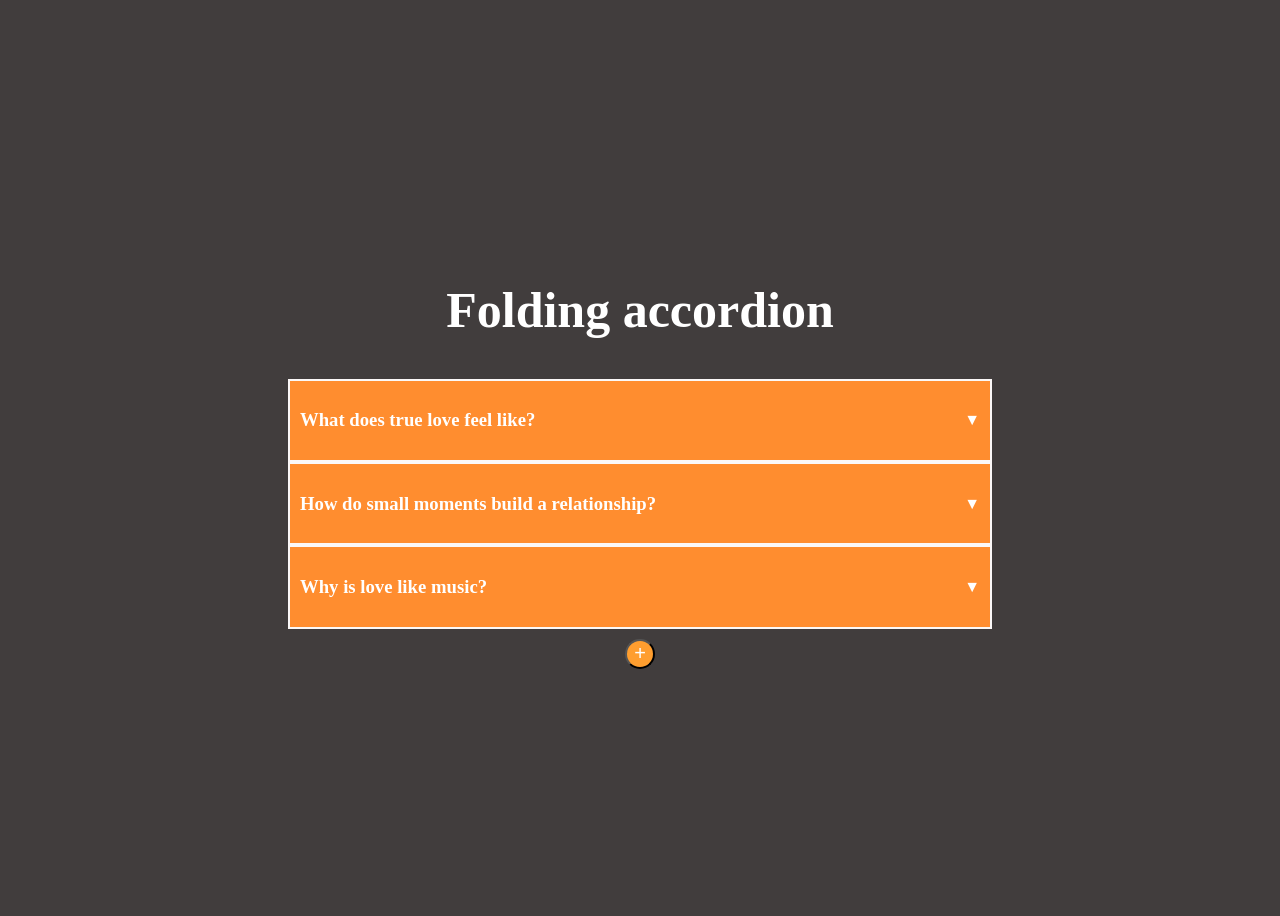
<file: accordion/index.html>
<!DOCTYPE html>
<html lang="en">
<head>
    <meta charset="UTF-8">
    <title>Title</title>

    <link rel="stylesheet" href="style.css">
</head>
<body>

<h1>Folding accordion</h1>

<div class="accordion-container">
    <div class="accordion-item">
        <div class="accordion-header">
            <h3>What does true love feel like?</h3>
            <span class="visibility-toggle">▼</span>
        </div>

        <div class="accordion-content">
            <p>True love feels like a quiet harbor in a storm. It is a deep sense of safety, warmth, and complete acceptance, where you can be entirely yourself without fear</p>
        </div>
    </div>

    <div class="accordion-item">
        <div class="accordion-header">
            <h3>How do small moments build a relationship?</h3>
            <span class="visibility-toggle">▼</span>
        </div>

        <div class="accordion-content">
            <p>Love isn't just about grand gestures. It lives in quiet mornings with coffee, shared glances across a crowded room, holding hands while walking, and knowing someone is always in your corner</p>
        </div>
    </div>

    <div class="accordion-item">
        <div class="accordion-header">
            <h3>Why is love like music?</h3>
            <span class="visibility-toggle">▼</span>
        </div>

        <div class="accordion-content">
            <p>Just like music, love has its own rhythm—sometimes soft and steady, sometimes full of excitement. It takes two people to harmonize and create a melody that lasts a lifetime</p>
        </div>
    </div>
</div>

<button id="addItem" class="addItem">+</button>



<script src="script.js"></script>
</body>
</html>
</file>
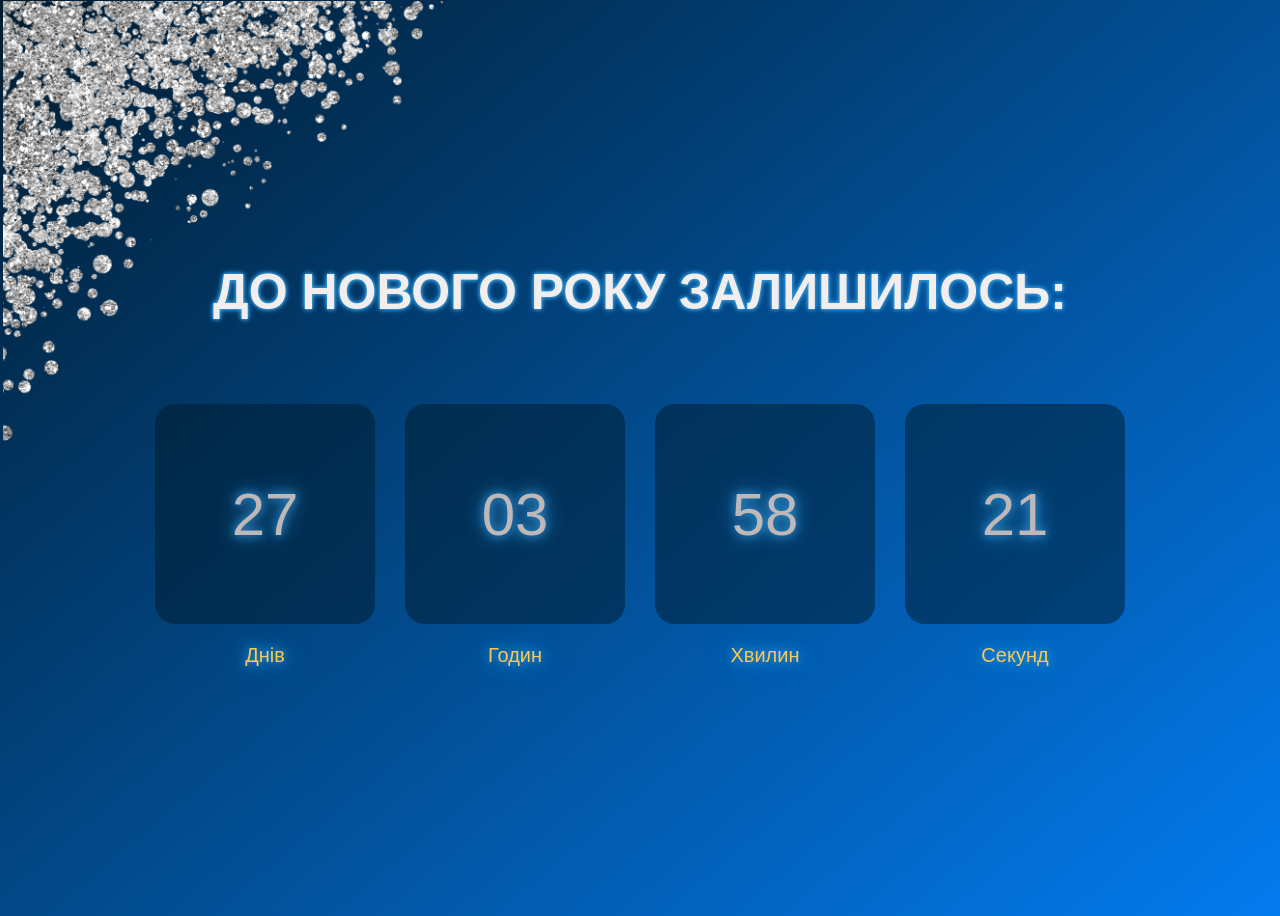
<file: Countdown/index.html>
<!DOCTYPE html>
<html lang="en">

<head>
    <meta charset="UTF-8">
    <title>Title</title>
    <link rel="stylesheet" href="style.css">
</head>
<body>

<div class="photo"></div>

<div class="wrapper">
    <h1>ДО НОВОГО РОКУ ЗАЛИШИЛОСЬ:</h1>

    <div class="items">
        <div class="item">
            <div class="card"><span id="days"></span></div>
            <p>Днів</p>
        </div>

        <div class="item">
            <div class="card"><span id="hours"></span></div>
            <p>Годин</p>
        </div>

        <div class="item">
            <div class="card"><span id="minutes"></span></div>
            <p>Хвилин</p>
        </div>

        <div class="item">
            <div class="card"><span id="seconds"></span></div>
            <p>Секунд</p>
        </div>

    </div>
</div>

<script src="script.js"></script>
</body>
</html>
</file>
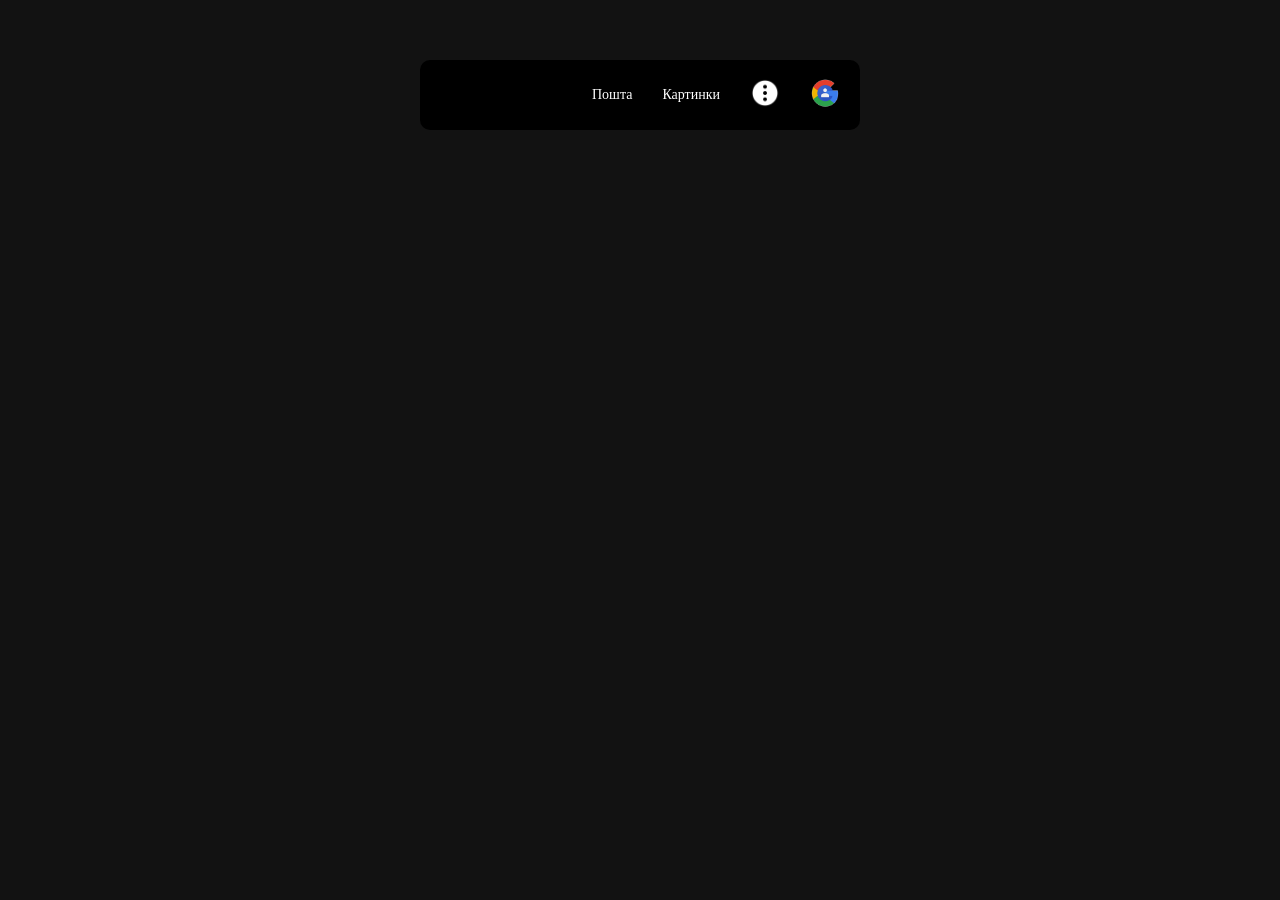
<file: DragDrop_google/index.html>
<!DOCTYPE html>
<html lang="en">
<head>
    <meta charset="UTF-8">
    <title>Title</title>
    <link rel="stylesheet" href="style.css">
</head>
<body>

<div class="wrapper">
    <div class="header">
        <nav class="navbar">
            <a href="">Пошта</a>
            <a href="">Картинки</a>

            <div class="drop-down-menu">
                <a href="#"><img src="photos/drop-down-menu.png"></a>
                <div class="main">
                    <ul class="drag-list">
                        <li class="drag-item" draggable="true"><img src="photos/akk.png" alt="">Акаунт</li>
                        <li class="drag-item" draggable="true"><img src="photos/News.webp" alt="">Новини</li>
                        <li class="drag-item" draggable="true"><img src="photos/google_meet.webp" alt="">Meet</li>

                        <li class="drag-item" draggable="true"><img src="photos/cd.png" alt="">Диск</li>
                        <li class="drag-item" draggable="true"><img src="photos/Chat_icon.webp" alt="">Чат</li>
                        <li class="drag-item" draggable="true"><img src="photos/Google_Contacts.png" alt="">Контакти</li>

                        <li class="drag-item" draggable="true"><img src="photos/google_mail_gmail.webp" alt="">Пошта</li>
                        <li class="drag-item" draggable="true"><img src="photos/Google_Translate_Icon.png" alt="">Перекладач</li>
                        <li class="drag-item" draggable="true"><img src="photos/map.png" alt="">Локація</li>

                        <li class="drag-item" draggable="true"><img src="photos/youtube.png" alt="">Ютуб</li>
                        <li class="drag-item" draggable="true"><img src="photos/play.png" alt="">Плей маркет</li>
                        <li class="drag-item" draggable="true"><img src="photos/google_photos.webp" alt="">Фото</li>
                    </ul>
                </div>
            </div>

            <a href=""><img src="photos/akk.png"></a>
        </nav>
    </div>
</div>
</div>




<script src="script.js"></script>
</body>
</html>
</file>
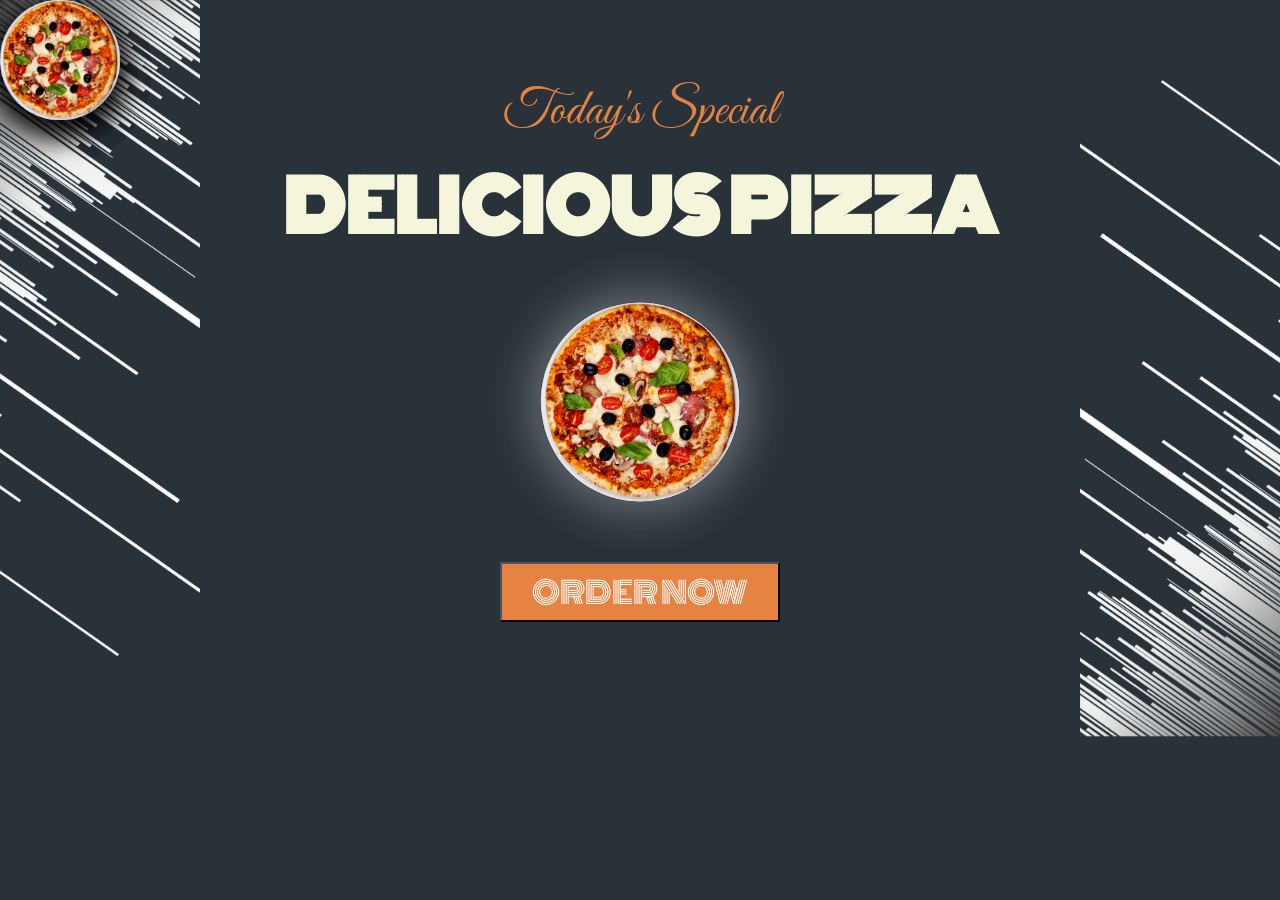
<file: PizzaForm/index.html>
<!DOCTYPE html>
<html lang="en">
<head>
    <meta charset="UTF-8">
    <title>Title</title>
    <link rel="stylesheet" href="style.css">
    <link href="https://fonts.googleapis.com/css2?family=Architects+Daughter&family=Edu+VIC+WA+NT+Hand:wght@400..700&family=Great+Vibes&family=Monoton&family=Montserrat:ital,wght@0,100..900;1,100..900&display=swap" rel="stylesheet">
</head>
<body>

<!--ЗАСТАВКА-->
<div class="container" id="container">
    <img class="decorPicture1" src="pictures/decor.png" alt="Lines">
    <img class="decorPicture2" src="pictures/decor.png" alt="Lines">
    <h1>Today's Special</h1>
    <h2>DELICIOUS   PIZZA</h2>
    <img class="mainPicture" src="pictures/pizza.png" alt="Pizza">
    <button class="buttonOrder" id="orderBtn">ORDER NOW</button>
</div>

<img src="pictures/pizza.png" class="flying-pizza" id="p1" alt="Pizza 1">
<img src="pictures/pizza.png" class="flying-pizza" id="p2" alt="Pizza 2">
<img src="pictures/pizza.png" class="flying-pizza" id="p3" alt="Pizza 3">
<img src="pictures/pizza.png" class="flying-pizza" id="p4" alt="Pizza 4">
<img src="pictures/pizza.png" class="flying-pizza" id="p5" alt="Pizza 5">
<img src="pictures/pizza.png" class="flying-pizza" id="p6" alt="Pizza 6">

<img src="pictures/pizza.png" class="flying-pizza" id="p7" alt="Pizza 7">
<img src="pictures/pizza.png" class="flying-pizza" id="p8" alt="Pizza 8">

<!--ФОРМА ЗАМОВЛЕННЯ-->
<div class="order-form hidden" id="FormSection">
    <h1>Placing an order</h1>

    <form class="form">

        <div class="personalInfo">

            <div class="TitlePersonal">Personal Information</div>

            <div class="formGroup">
                <label for="name">Name</label>
                <input type="text" id="name" name="name" >
            </div>

            <div class="formGroup">
                <label for="surname">Surname</label>
                <input type="text" id="surname" name="surname" >
            </div>

            <div class="formGroup">
                <label for="tel">Number</label>
                <input type="tel" id="tel" name="tel" >
            </div>

            <div class="formGroup">
                <label for="email">Email</label>
                <input type="email" id="email" name="email" >
            </div>

            <div class="formGroup">
                <label for="adress">Аddress</label>
                <input type="text" id="adress" name="adress" >
            </div>


            <div class="checkbox-groupFormGroup">

                <div class="checkbox-group">
                    <input type="radio" id="pay-cash" name="payment" value="cash">
                    <label class="checkbox" for="pay-cash">By Cash</label>
                </div>

                <div class="checkbox-group">
                    <input type="radio" id="pay-card" name="payment" value="card">
                    <label class="checkbox" for="pay-card">By card</label>
                </div>

                <div class="checkbox-group">
                    <input type="radio" id="pay-online" name="payment" value="online">
                    <label class="checkbox" for="pay-online">Online</label>
                </div>
            </div>

            <div class="formGroup">
                <label for="comment">Comments</label>
                <textarea id="comment" name="comment" ></textarea>
            </div>


        </div>


        <div class="container_">

            <div class="PizzaInfo">

                <div class="TitlePersonal">Pizza Selection</div>

                <div class="formGroup">
                    <label for="pizza-select">Choose your pizza</label>
                    <select id="pizza-select" name="pizza_type">
                        <option value="" disabled selected>Select a pizza</option>
                        <option value="margarita">Margherita (Classic)</option>
                        <option value="pepperoni">Pepperoni with spicy sausages</option>
                        <option value="four-cheeses">Four Cheeses</option>
                        <option value="bbq">BBQ Chicken</option>
                        <option value="hawaiian">Hawaiian with pineapples</option>
                    </select>
                </div>

                <div class="form-group">
                    <label>Pizza size</label>
                    <div class="radio-group-horizontal">
                        <label>
                            <input type="radio" name="size" value="small" checked> 30 см
                        </label>
                        <label>
                            <input type="radio" name="size" value="medium"> 35 см
                        </label>
                        <label>
                            <input type="radio" name="size" value="large"> 40 см
                        </label>
                    </div>
                </div>

                <div class="form-group">
                    <label for="quantity">Quantity</label>
                    <input type="number" id="quantity" name="quantity" min="1" max="10" value="1">
                </div>

            </div>

            <button class="buttonOrder" >ORDER NOW</button>

        </div>

    </form>




</div>



<script src="script.js"></script>
</body>
</html>
</file>
<file: accordion/style.css>
body{
    background-color: #413d3d;
    display: flex;
    justify-content: center;
    align-items: center;
    flex-direction: column;
    height: 100vh;
}

h1{
    margin-bottom: 40px;
    font-size: 50px;
    color: white;
}

.accordion-container{
    max-width: 700px;
    width: 100%;

    display: flex;
    justify-content: center;
    align-items: center;
    flex-direction: column;
}

.accordion-item{
    width: 100%;
    display: flex;
    flex-direction: column;
    border: 2px solid #fbf8f8;
    color: #ffffff;
}

.accordion-header{
    background-color: #ff8d2f;
    display: flex;
    justify-content: space-between;
    align-items: center;
    padding: 10px;
    cursor: pointer;
}

.accordion-content{
    padding: 0;
    max-height: 0;
    overflow: hidden;
    transition: all .3s ease-in-out;
}

.active{
    max-height: 80px;
    padding: 10px;
}

.addItem{
    width: 30px;
    height: 30px;
    margin-top: 10px;
    border-radius: 100%;
    color: #ffffff;
    font-size: 20px;
    background-color: #ff9e2f;
    cursor: pointer;
}
</file>
<file: Countdown/style.css>
body{
    font-family: Montserrat, "Helvetica Neue", Helvetica, Arial, sans-serif;
    background: linear-gradient(140deg, #011c2f, #037bef) no-repeat;
    height: 100vh;
    position: relative;
}

.photo{
    position: absolute;
    background-image: url('img.png');
    width: 440px;
    height: 440px;
    z-index: -1;
    top: -7px;
    left: -5px;

    background-size: cover;
    background-position: center;
    background-repeat: no-repeat;
}

.wrapper{
    display: flex;
    flex-direction: column;
    justify-content: center;
    align-items: center;
    gap: 50px;
    min-height: 100%;
}

h1{
    font-size: 50px;
    color: #f2eeee;
    text-shadow: 0 0 4px #3498db, 0 0 3px #3498db, 0 0 6px #3498db;
}

p{
    font-size: 20px;
    color: #f8c85a;
    text-shadow: 0 0 10px #3498db, 0 0 20px #3498db, 0 0 30px #3498db;
}

span{
    font-size: 60px;
    color: #beb8b8;
    text-shadow: 0 0 10px #3498db, 0 0 20px #3498db;
}

.items{
    display: flex;
    flex-direction: row;
    gap: 30px;
}

.item{
    display: flex;
    flex-direction: column;
    align-items: center;
}

.card{
    display: flex;
    justify-content: center;
    align-items: center;

    width: 220px;
    height: 220px;
    background-color: rgba(1, 26, 43, 0.5); ;
    border-radius: 20px;
}
</file>
<file: DragDrop_google/style.css>
* {
    padding: 0;
    margin: 0;

}
body {
    background-color: #121212;
}

.wrapper{
    display: flex;
    justify-content: center;
    align-items: center;
    margin-bottom: 40px;
}

.header{
    background-color: #000;
    color: #fff;
    display: flex;
    justify-content: end;
    align-items: center;
    padding: 0 20px 0 20px;
    border-radius: 10px;
    height: 70px;
    font-size: 14px;
    width: 400px;
    margin-top: 60px;
}

a{
    text-decoration: none;
    color: #fff;
}

.navbar{
    display: flex;
    justify-content: end;
    align-items: center;
    gap: 30px;
}

.drop-down-menu{
    position: relative;
}


.main {
    position: absolute;
    top: 100%;
    right: 0;

    display: flex;
    justify-content: center;
    align-items: center;

    opacity: 0;
    visibility: hidden;
    transition: all 0.5s ease;
}


.drop-down-menu:hover .main {
    opacity: 1;
    visibility: visible;
}

.drag-list {
    list-style: none;
    overflow: hidden;
    background-color: #ffffff;
    padding: 20px;
    border-radius: 8px;
    height: 336px;
    overflow-y: auto;
    display: flex;
    justify-content: space-between;
    flex-wrap: wrap;
    width: 250px;
}

img{
    width: 30px;
    height: 30px;
}

.drag-item {
    background: #ffffff;
    padding: 17px;

    justify-content: center;
    max-width: 40px;
    max-height: 40px;
    width: 100%;
    height: 100%;

    cursor: grab;
    font-size: 14px;
    text-align: center;
    color: #000000;
    transition: background 0.3s ease, transform 0.2s ease;

    display: flex;
    align-items: center;

    flex-direction: column;
    gap:5px;
}

.drag-item:last-child {
    margin-bottom: 0;
}

.drag-item:active {
    cursor: grabbing;
    transform: scale(1.05);
}

.drag-item:hover {
    background-color: #b9b7b7;
    border-radius: 15px;
}

.drag-over {
    border-radius: 8px;
}

.isDrag {
}
</file>
<file: PizzaForm/style.css>
body{
    background-color: #293239;
    margin: 0;
    padding: 0;
    width: 100vw;
    height: 100vh;
    overflow: hidden;
}

.form{
   display: flex;
    flex-direction: column;
    justify-content: center;
    align-items: center;
}

.container{
    position: relative;
    display: flex;
    flex-direction: column;
    justify-content: center;
    align-items: center;
    gap: 10px;
    transition: transform 0.8s ease, opacity 0.4s ease;
}

.container.fly-up {
    transform: translateY(-100vh);
    opacity: 0;
}

.hidden {
    display: none;
}

.decorPicture1{
    position: absolute;
    top: 0;
    left: 0;
    width: 200px;
}

.decorPicture2{
    position: absolute;
    right: 0;
    top: 80px;
    width: 200px;
    transform: rotate(180deg);
}

h1{
    text-align: center;
    font-family: "Great Vibes", cursive;
    font-weight: 500;
    font-size: 50px;
    font-style: normal;
    color: #e68342;
    margin: 80px 0 0 0 ;
}

h2{
    text-align: center;
    font-family: "Monoton", sans-serif;
    font-weight: bold;
    font-size: 70px;
    color: beige;
    margin: 0;
}

.mainPicture{
    margin: 30px 0 0 0;
    width: 200px;
    height: 200px;
    box-shadow: 0 0 45px 10px rgba(251, 251, 251, 0.3);
    border-radius: 50%;

    animation: spin 5s linear infinite;
}

@keyframes spin {
    from { transform: rotate(0deg); }
    to   { transform: rotate(360deg); }
}

.buttonOrder{
    margin: 50px 0 0 0;
    width: 280px;
    height: 60px;
    font-size: 30px;
    font-family: "Monoton", sans-serif;
    color: white;
    background-color: #e68342;
    animation: moreLess 1s linear infinite;
}

@keyframes moreLess {
    0% { scale: 1 }
    50%   { scale: 1.1 }
    100% { scale: 1  }
}

.order-form {
    opacity: 0;
    transform: translateY(30px);
    transition: transform 0.8s ease, opacity 0.8s ease;

}
.order-form:not(.hidden) {
    opacity: 1;
    transform: translateY(0);
}

.form{
    margin: 40px 0 0 0;
    display: flex;
    flex-direction: row;
    gap: 150px;
    justify-content: center;
    align-items: start;
    padding-bottom: 30px;
}

.personalInfo{
    background: radial-gradient(circle, #f5f1dc  0%, #d4a373 100%);
    width: 350px;
    display: flex;
    flex-direction: column;
    justify-content: center;
    align-items: start;
    gap: 14px;
    padding: 40px 40px 40px 40px;
    border-radius: 10px;
}

.PizzaInfo{
    background: radial-gradient(circle, #f5f1dc  0%, #d4a373 100%);
    width: 350px;
    display: flex;
    flex-direction: column;
    justify-content: center;
    align-items: start;
    gap: 14px;
    padding: 40px 40px 40px 40px;
    border-radius: 10px;
}

.formGroup{
    display: flex;
    flex-direction: column;
    gap: 4px;
}

input{
    border-top: none;
    border-right: none;
    border-left: none;
    font-size: 15px;
    background: none;

}

label{
    font-family: "Great Vibes", cursive;
    font-weight: bold;
    font-size: 20px;
}

.TitlePersonal{
    text-align: center;
    font-family: "Monoton", sans-serif;
    font-size: 20px;
}

.checkbox-groupFormGroup{
    display: flex;
    flex-direction: row;
    justify-content: space-between;
    gap: 24px;
}

.textarea{
    width: 100%;
}

.flying-pizza {
    position:fixed; /* Критично важливо для JS */
    width: 120px; /* Розмір піци (змініть за потреби) */
    height: 120px;
    pointer-events: none; /* Щоб піци не перекривали кліки на кнопки форми */
    will-change: transform; /* Оптимізація для плавної анімації */
    /* Початкове положення (щоб не висіли в кутку до завантаження JS) */
    top: 0;
    left: 0;
    /* Невелика тінь для об'єму */
    filter: drop-shadow(0 10px 15px rgba(0,0,0,0.3));
}
</file>
